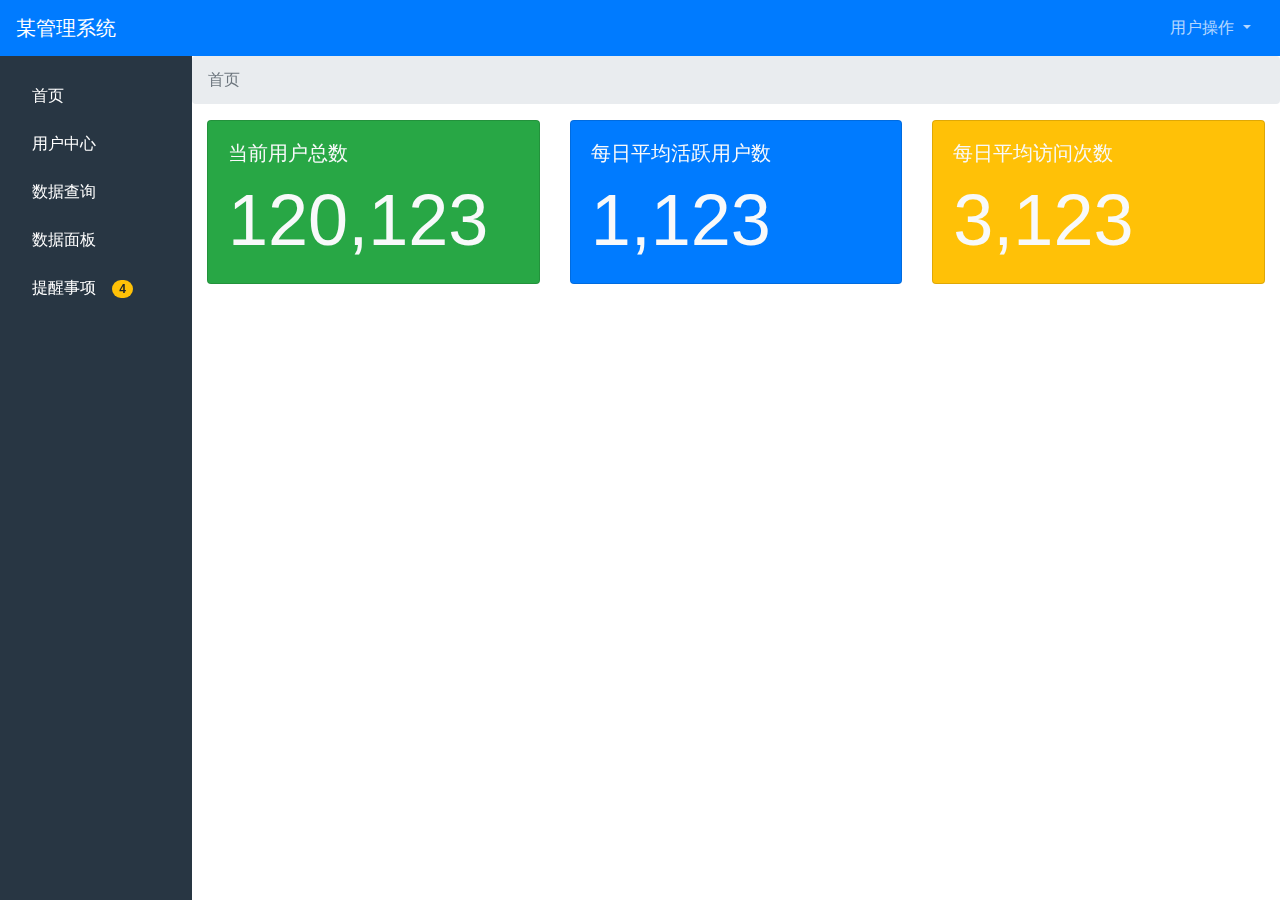
<file: index.html>
<!DOCTYPE html>
<html lang="en">
<head>
	<meta charset="UTF-8">
	<meta name="viewport" content="width=device-width, initial-scale=1.0">
	<link rel="stylesheet" type="text/css" href="css/bootstrap.min.css">
	<title>首页</title>
	<link rel="stylesheet" type="text/css" href="css/css.css">
</head>
<body>
	<nav class="navbar navbar-expand bg-primary navbar-dark fixed-top justify-content-between">
  <a class="navbar-brand" href="#">某管理系统</a>
    <div class="dropdown">
  <a class="btn dropdown-toggle a1" href="#" role="button" id="dropdown-menu" data-toggle="dropdown">
    用户操作
  </a>
  <div class="dropdown-menu" aria-labelledby="dropdownMenuLink">
    <a class="dropdown-item" href="#">个人中心</a>
    <div class="dropdown-divider"></div>
    <a class="dropdown-item" href="#">退出</a>
  </div>
</div>
</nav>
<div class="list-group left-box">
	<a href="index.html">首页</a>
	<a href="user.html" class="">用户中心</a>
	<a href="search.html" class="">数据查询</a>
	<a href="data.html" class="">数据面板</a>
	<a href="tip.html" class="">提醒事项<span class="ml-3 badge badge-pill badge-warning">4</span></a>
	</div>
<div class="right-box">
	<nav aria-label="breadcrumb">
  <ol class="breadcrumb">
    <li class="breadcrumb-item active" aria-current="page">首页</li>
  </ol>
</nav>
<div class="container-fluid">
	<div class="row">
		<div class="col-lg-4 mb-2">
		<div class="card bg-success text-light">
			<div class="card-body">
				<h5 class="card-title">当前用户总数</h5>
				<p class="card-text display-3">120,123</p>
			</div>
		</div>
		</div>
		<div class="col-lg-4 mb-2">
		<div class="card bg-primary text-light">
			<div class="card-body">
				<h5 class="card-title">每日平均活跃用户数</h5>
				<p class="card-text display-3">1,123</p>
			</div>
		</div>
		</div>
		<div class="col-lg-4 mb-2">
				<div class="card bg-warning text-light">
			<div class="card-body">
				<h5 class="card-title">每日平均访问次数</h5>
				<p class="card-text display-3">3,123</p>
			</div>
		</div>
		</div>
	</div>
</div>
</div>
	<script type="text/javascript" src="js/jquery.min.js"></script>
	<script type="text/javascript" src="js/popper.min.js"></script>
	<script type="text/javascript" src="js/bootstrap.min.js"></script>
</body>
</html>
</file>
<file: css/css.css>
.fr{
			float: right;
		}
		.a1{
			color: #fff;
			opacity: 0.7;
		}
		.left-box{
			width: 12rem;
			background:#283643;
			position: fixed;
			top: 3.5rem;
			left: 0;
			bottom:0;
			padding: 0;
			padding-top: 1rem;
			z-index: 999;
			box-sizing: border-box;
			overflow: hidden;
			margin-bottom:0;
		}
		.left-box a:hover{
			background: #3c4248;
		}
		.left-box a{
			box-sizing: border-box;
			padding: 0 2rem;
			height: 3rem;
			line-height: 3rem;
			color: #fff;
			cursor: pointer;
		}
		.left-box a{
			color: #fff;
			text-decoration: none;
		}
		.right-box{
			position: fixed;
			top: 3.5rem;
			bottom: 0;
			left: 12rem;
			right: 0;
			overflow: auto;

		}
		.tiph6{
			height: 3rem;
			line-height: 3rem;
			color: #6c757d;
			border-bottom: 2px solid #e9ecef;
		}
		.li1{
			border-top:none;
		}
</file>
